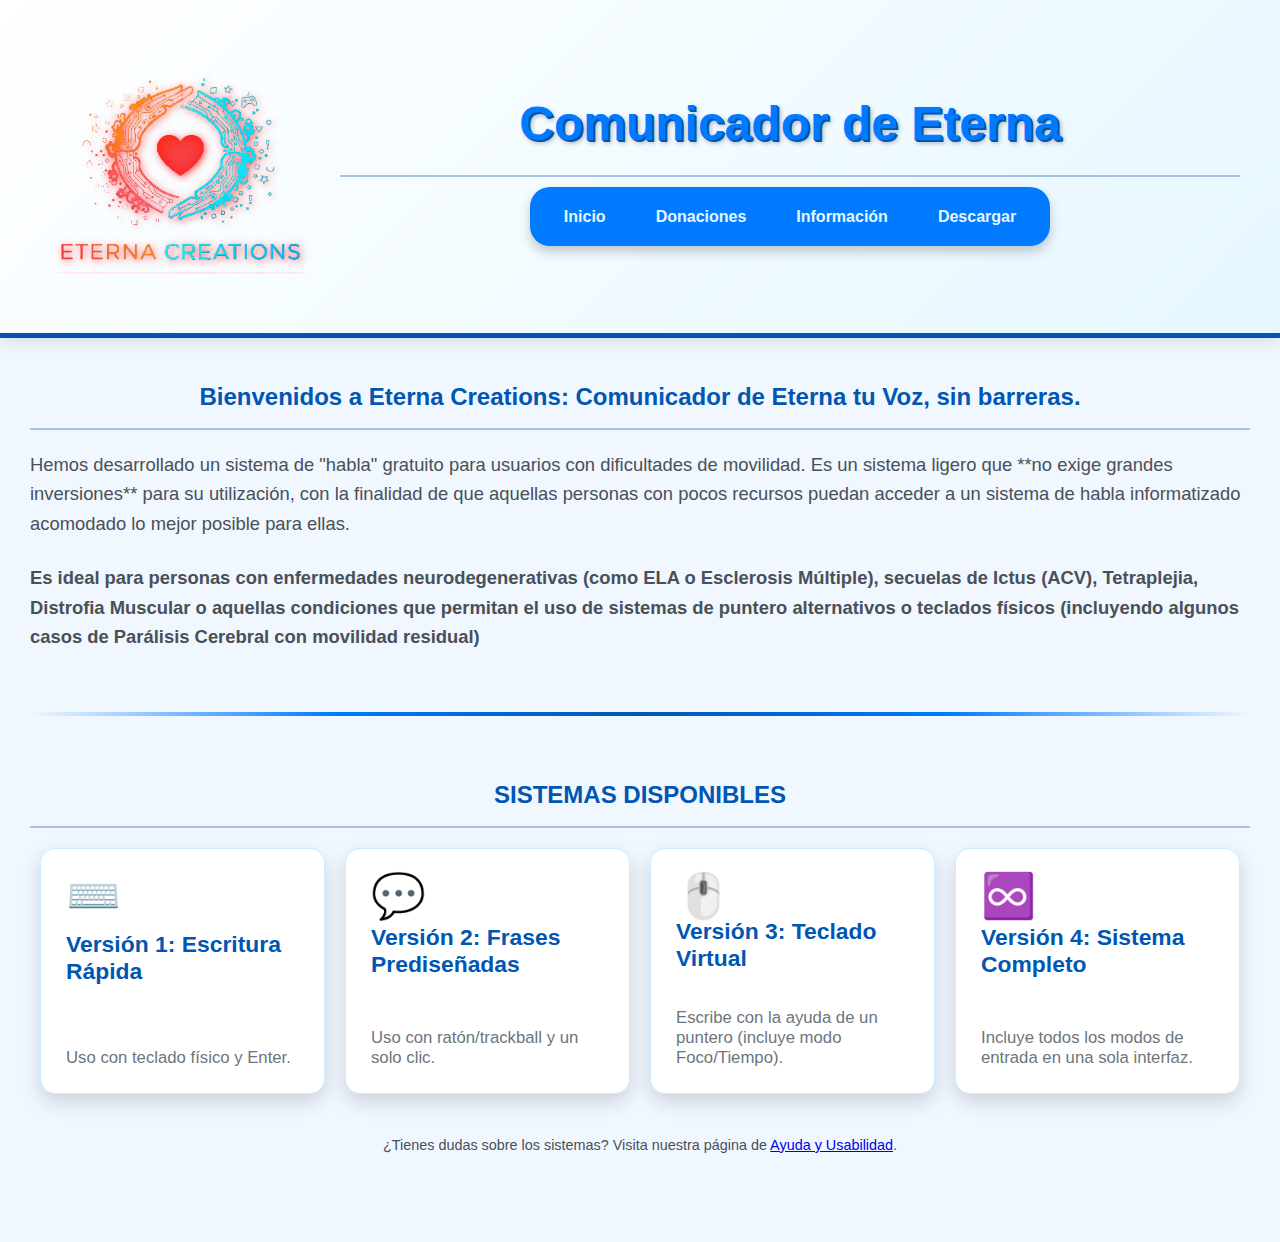
<file: index.html>
<!DOCTYPE html>
<html lang="es">
<head>
    <meta charset="UTF-8">
    <meta name="viewport" content="width=device-width, initial-scale=1.0"> <!-- Añadido para responsividad -->
    <title>Comunicador Eterna</title> <!-- Título correcto en la pestaña -->
    <!-- ¡ENLACE AL ARCHIVO CSS EXTERNO! -->
    <link rel="stylesheet" href="index_styles.css"> 
    <link rel="icon" href="data:image/svg+xml,<svg xmlns=%22http://www.w3.org/2000/svg%22 viewBox=%220 0 100 100%22><text y=%22.9em%22 font-size=%2290%22>🗣️</text></svg>">
</head>
<body>

    <header>
        <div class="header-content">
            
            <!-- 1. LOGO a la izquierda -->
            <div class="logo-area">
                <a href="index.html">
                    <!-- TAMAÑO AUMENTADO A 300PX PARA EL LOGO COMPLETO -->
                    <img src="EternaCreationsLogo.png" alt="Logo de Eterna" style="max-width: 300px;">
                </a>
            </div>

            <!-- 2. CONTENEDOR FLEX: TÍTULO Y MENÚ (Ajustado para ocupar el espacio restante) -->
            <div class="title-and-nav-area">
                <!-- TÍTULO CENTRAL -->
                <h1 class="main-title">Comunicador de Eterna</h1>
                
                <!-- NAVEGACIÓN (Menú debajo del título) -->
                <nav>
                    <a href="index.html">Inicio</a>
                    <a href="donaciones.html">Donaciones</a>
                    <a href="informacion.html">Información</a>
                    <a href="descargar.zip">Descargar</a> 
                </nav>
            </div>
            
            <!-- El H1 invisible original para SEO se mantiene fuera del flujo principal, aunque no es estrictamente necesario si usamos el título visible. Lo dejo para evitar confusiones con la estructura previa. -->
            <h1 class="visually-hidden">Comunicador Eterna</h1> 
        </div>
    </header>

    <main>
        <h2>Bienvenidos a Eterna Creations: Comunicador de Eterna tu Voz, sin barreras.</h2>
        <p>
            Hemos desarrollado un sistema de "habla" gratuito para usuarios con 
            dificultades de movilidad. Es un sistema ligero que **no exige grandes 
            inversiones** para su utilización, con la finalidad de que aquellas 
            personas con pocos recursos puedan acceder a un sistema de habla 
            informatizado acomodado lo mejor posible para ellas.
        </p>
        <p style="font-weight: bold;">
            Es ideal para personas con enfermedades neurodegenerativas (como ELA o Esclerosis Múltiple), secuelas de Ictus (ACV), Tetraplejia, Distrofia Muscular o aquellas condiciones que permitan el uso de sistemas de puntero alternativos o teclados físicos (incluyendo algunos casos de Parálisis Cerebral con movilidad residual)
        </p>

        <hr>

        <h2 style="text-align: center;">SISTEMAS DISPONIBLES</h2>

        <div id="sistemas-botones">
            
            <button onclick="window.location.href='sistema1_teclado.html'">
                <span class="button-icon">⌨️</span> <strong>Versión 1: Escritura Rápida</strong>
                <br><small>Uso con teclado físico y Enter.</small>
            </button>

            <button onclick="window.location.href='sistema2_frases.html'">
                <span class="button-icon">💬</span> <strong>Versión 2: Frases Prediseñadas</strong>
                <br><small>Uso con ratón/trackball y un solo clic.</small>
            </button>
            
            <button onclick="window.location.href='sistema3_virtual.html'">
                <span class="button-icon">🖱️</span> <strong>Versión 3: Teclado Virtual</strong>
                <br><small>Escribe con la ayuda de un puntero (incluye modo Foco/Tiempo).</small>
            </button>
            
            <button onclick="window.location.href='sistema4_completo.html'">
                <span class="button-icon">♾️</span> <strong>Versión 4: Sistema Completo</strong>
                <br><small>Incluye todos los modos de entrada en una sola interfaz.</small>
            </button>
            
        </div>
        
        <p style="text-align: center; margin-top: 40px; font-size: 0.9em;">
            ¿Tienes dudas sobre los sistemas? Visita nuestra página de <a href="ayuda.html">Ayuda y Usabilidad</a>.
        </p>

    </main>

</body>
</html>
</file>
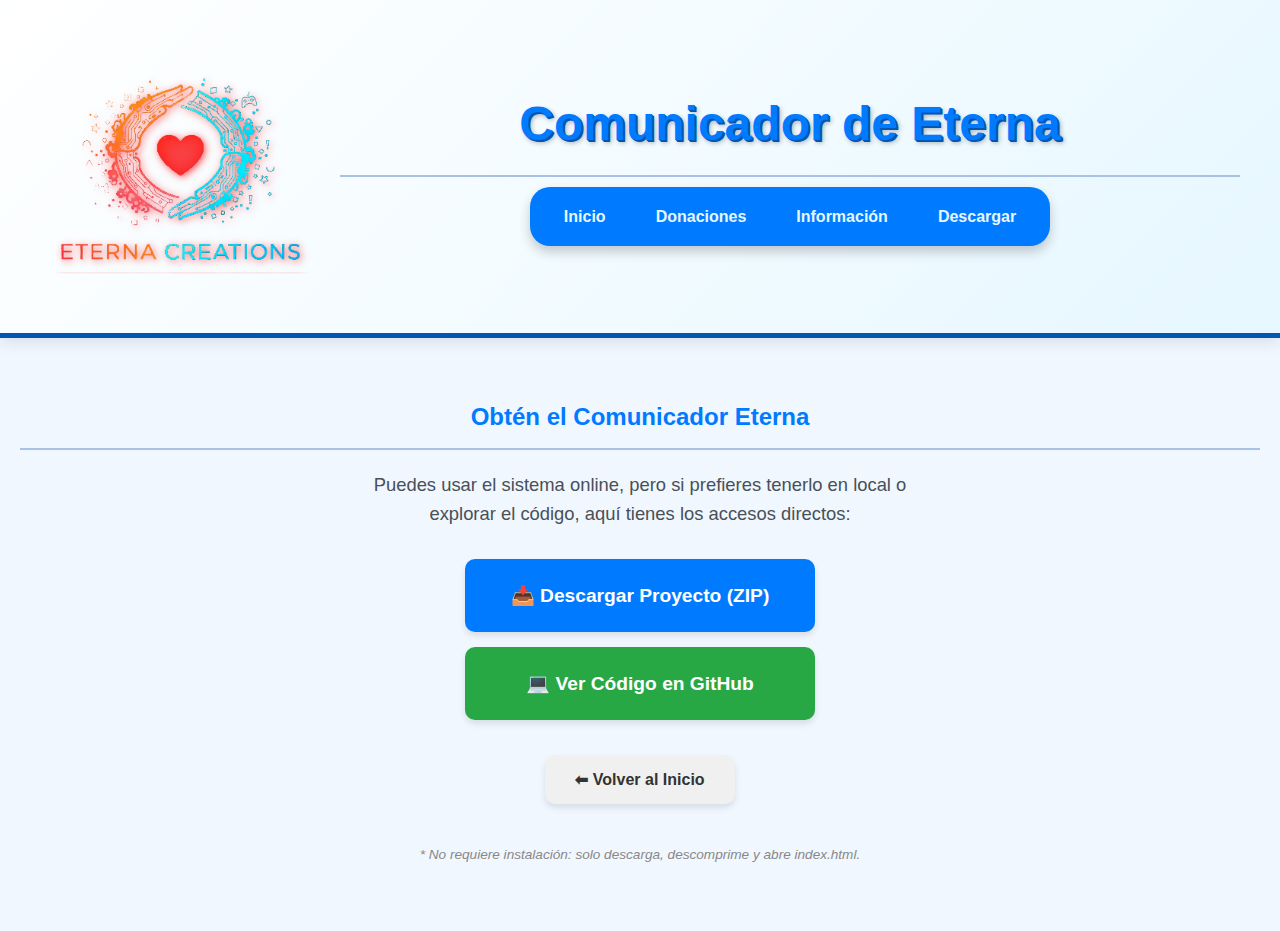
<file: descargar.html>
<!DOCTYPE html>
<html lang="es">
<head>
    <meta charset="UTF-8">
    <meta name="viewport" content="width=device-width, initial-scale=1.0"> <!-- Añadido para responsividad -->
    <title>Comunicador Eterna</title> <!-- Título correcto en la pestaña -->
    <!-- ¡ENLACE AL ARCHIVO CSS EXTERNO! -->
    <link rel="stylesheet" href="index_styles.css"> 
    <link rel="icon" href="data:image/svg+xml,<svg xmlns=%22http://www.w3.org/2000/svg%22 viewBox=%220 0 100 100%22><text y=%22.9em%22 font-size=%2290%22>🗣️</text></svg>">
</head>
<body>

    <header>
        <div class="header-content">
            
            <!-- 1. LOGO a la izquierda -->
            <div class="logo-area">
                <a href="index.html">
                    <!-- TAMAÑO AUMENTADO A 300PX PARA EL LOGO COMPLETO -->
                    <img src="EternaCreationsLogo.png" alt="Logo de Eterna" style="max-width: 300px;">
                </a>
            </div>

            <!-- 2. CONTENEDOR FLEX: TÍTULO Y MENÚ (Ajustado para ocupar el espacio restante) -->
            <div class="title-and-nav-area">
                <!-- TÍTULO CENTRAL -->
                <h1 class="main-title">Comunicador de Eterna</h1>
                
                <!-- NAVEGACIÓN (Menú debajo del título) -->
                <nav>
                    <a href="index.html">Inicio</a>
                    <a href="donaciones.html">Donaciones</a>
                    <a href="informacion.html">Información</a>
                    <a href="descargar.html">Descargar</a> 
                </nav>
            </div>
            
            <!-- El H1 invisible original para SEO se mantiene fuera del flujo principal, aunque no es estrictamente necesario si usamos el título visible. Lo dejo para evitar confusiones con la estructura previa. -->
            <h1 class="visually-hidden">Comunicador Eterna</h1> 
        </div>
    </header>

    <section id="descargas-seccion" style="text-align: center; padding: 40px 20px;">
    <h2 style="color: #007bff; margin-bottom: 20px;">Obtén el Comunicador Eterna</h2>
    <p style="max-width: 600px; margin: 0 auto 30px auto; color: #495057;">
        Puedes usar el sistema online, pero si prefieres tenerlo en local o explorar el código, aquí tienes los accesos directos:
    </p>

    <div style="display: flex; flex-direction: column; align-items: center; gap: 15px;">
        
        <a href="https://github.com/AlviraDeveloper/ComunicadorEterna/archive/refs/heads/main.zip" style="text-decoration: none; width: 100%; max-width: 350px;">
            <button class="sub-boton" style="background-color: #007bff; color: white; width: 100%; padding: 25px 15px; font-size: 1.2em;">
                📥 Descargar Proyecto (ZIP)
            </button>
        </a>

        <a href="https://github.com/AlviraDeveloper/ComunicadorEterna" target="_blank" style="text-decoration: none; width: 100%; max-width: 350px;">
            <button class="sub-boton" style="background-color: #28a745; color: white; width: 100%; padding: 25px 15px; font-size: 1.2em;">
                💻 Ver Código en GitHub
            </button>
        </a>

        <a href="index.html" style="text-decoration: none; margin-top: 20px;">
            <button class="sub-boton" style="padding: 15px 30px; font-size: 1em; background-color: #f0f0f0; color: #333;">
                ⬅ Volver al Inicio
            </button>
        </a>
    </div>

    <p style="margin-top: 40px; font-size: 0.85em; color: #888; font-style: italic;">
        * No requiere instalación: solo descarga, descomprime y abre index.html.
    </p>
</section>
</body>
</html>
</file>
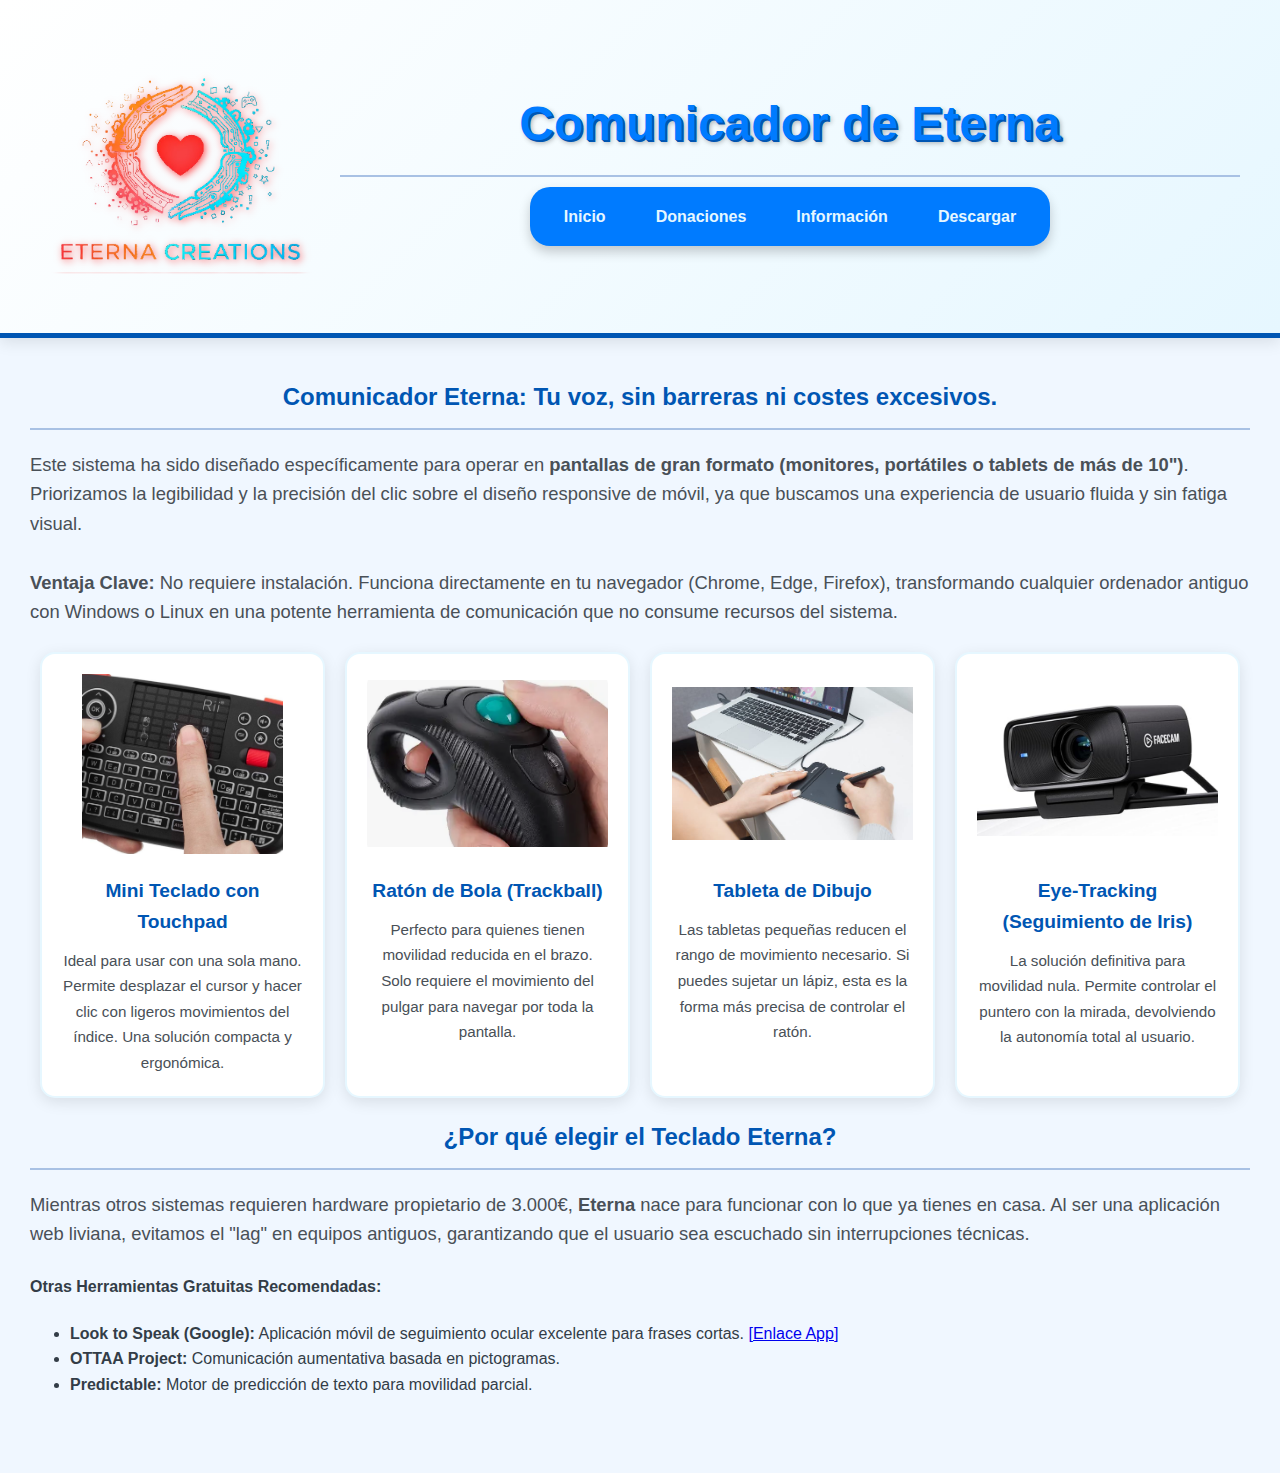
<file: informacion.html>
<!DOCTYPE html>
<html lang="es">
<head>
    <meta charset="UTF-8">
    <meta name="viewport" content="width=device-width, initial-scale=1.0"> <!-- Añadido para responsividad -->
    <title>Comunicador Eterna</title> <!-- Título correcto en la pestaña -->
    <!-- ¡ENLACE AL ARCHIVO CSS EXTERNO! -->
    <link rel="stylesheet" href="index_styles.css"> 
    <link rel="icon" href="data:image/svg+xml,<svg xmlns=%22http://www.w3.org/2000/svg%22 viewBox=%220 0 100 100%22><text y=%22.9em%22 font-size=%2290%22>🗣️</text></svg>">
</head>
<body>

    <header>
        <div class="header-content">
            
            <!-- 1. LOGO a la izquierda -->
            <div class="logo-area">
                <a href="index.html">
                    <!-- TAMAÑO AUMENTADO A 300PX PARA EL LOGO COMPLETO -->
                    <img src="EternaCreationsLogo.png" alt="Logo de Eterna" style="max-width: 300px;">
                </a>
            </div>

            <!-- 2. CONTENEDOR FLEX: TÍTULO Y MENÚ (Ajustado para ocupar el espacio restante) -->
            <div class="title-and-nav-area">
                <!-- TÍTULO CENTRAL -->
                <h1 class="main-title">Comunicador de Eterna</h1>
                
                <!-- NAVEGACIÓN (Menú debajo del título) -->
                <nav>
                    <a href="index.html">Inicio</a>
                    <a href="donaciones.html">Donaciones</a>
                    <a href="informacion.html">Información</a>
                    <a href="descargar.zip">Descargar</a> 
                </nav>
            </div>
            
            <!-- El H1 invisible original para SEO se mantiene fuera del flujo principal, aunque no es estrictamente necesario si usamos el título visible. Lo dejo para evitar confusiones con la estructura previa. -->
            <h1 class="visually-hidden">Comunicador Eterna</h1> 
        </div>
    </header>
<main>
    <section class="instrucciones-header">
        <h2>Comunicador Eterna: Tu voz, sin barreras ni costes excesivos.</h2>
        <p>
            Este sistema ha sido diseñado específicamente para operar en <strong>pantallas de gran formato (monitores, portátiles o tablets de más de 10")</strong>. 
            Priorizamos la legibilidad y la precisión del clic sobre el diseño responsive de móvil, ya que buscamos una experiencia de usuario fluida y sin fatiga visual.
            <br><br>
            <strong>Ventaja Clave:</strong> No requiere instalación. Funciona directamente en tu navegador (Chrome, Edge, Firefox), transformando cualquier ordenador antiguo con Windows o Linux en una potente herramienta de comunicación que no consume recursos del sistema.
        </p>
    </section>

    <div id="sistemas-botones" class="instrucciones-grid">
        <div class="card-instruccion">
            <img src="teclado.png" alt="Mini Teclado Touchpad">
            <strong>Mini Teclado con Touchpad</strong>
            <small>Ideal para usar con una sola mano. Permite desplazar el cursor y hacer clic con ligeros movimientos del índice. Una solución compacta y ergonómica.</small>
        </div>

        <div class="card-instruccion">
            <img src="raton.png" alt="Ratón de Bola">
            <strong>Ratón de Bola (Trackball)</strong>
            <small>Perfecto para quienes tienen movilidad reducida en el brazo. Solo requiere el movimiento del pulgar para navegar por toda la pantalla.</small>
        </div>

        <div class="card-instruccion">
            <img src="tabletaDibujo.png" alt="Tableta Digitalizadora">
            <strong>Tableta de Dibujo</strong>
            <small>Las tabletas pequeñas reducen el rango de movimiento necesario. Si puedes sujetar un lápiz, esta es la forma más precisa de controlar el ratón.</small>
        </div>

        <div class="card-instruccion">
            <img src="eyetrack.png" alt="Eye-Tracking">
            <strong>Eye-Tracking (Seguimiento de Iris)</strong>
            <small>La solución definitiva para movilidad nula. Permite controlar el puntero con la mirada, devolviendo la autonomía total al usuario.</small>
        </div>
    </div>

    <section class="filosofia-eterna">
        <h2>¿Por qué elegir el Teclado Eterna?</h2>
        <p>
            Mientras otros sistemas requieren hardware propietario de 3.000€, <strong>Eterna</strong> nace para funcionar con lo que ya tienes en casa. 
            Al ser una aplicación web liviana, evitamos el "lag" en equipos antiguos, garantizando que el usuario sea escuchado sin interrupciones técnicas.
        </p>
        <div class="links-ayuda">
            <h4>Otras Herramientas Gratuitas Recomendadas:</h4>
            <ul>
                <li><strong>Look to Speak (Google):</strong> Aplicación móvil de seguimiento ocular excelente para frases cortas. <a href="https://play.google.com/store/apps/details?id=com.google.android.apps.accessibility.reveal" target="_blank">[Enlace App]</a></li>
                <li><strong>OTTAA Project:</strong> Comunicación aumentativa basada en pictogramas.</li>
                <li><strong>Predictable:</strong> Motor de predicción de texto para movilidad parcial.</li>
            </ul>
        </div>
    </section>
</main>
</body>
</html>
</file>
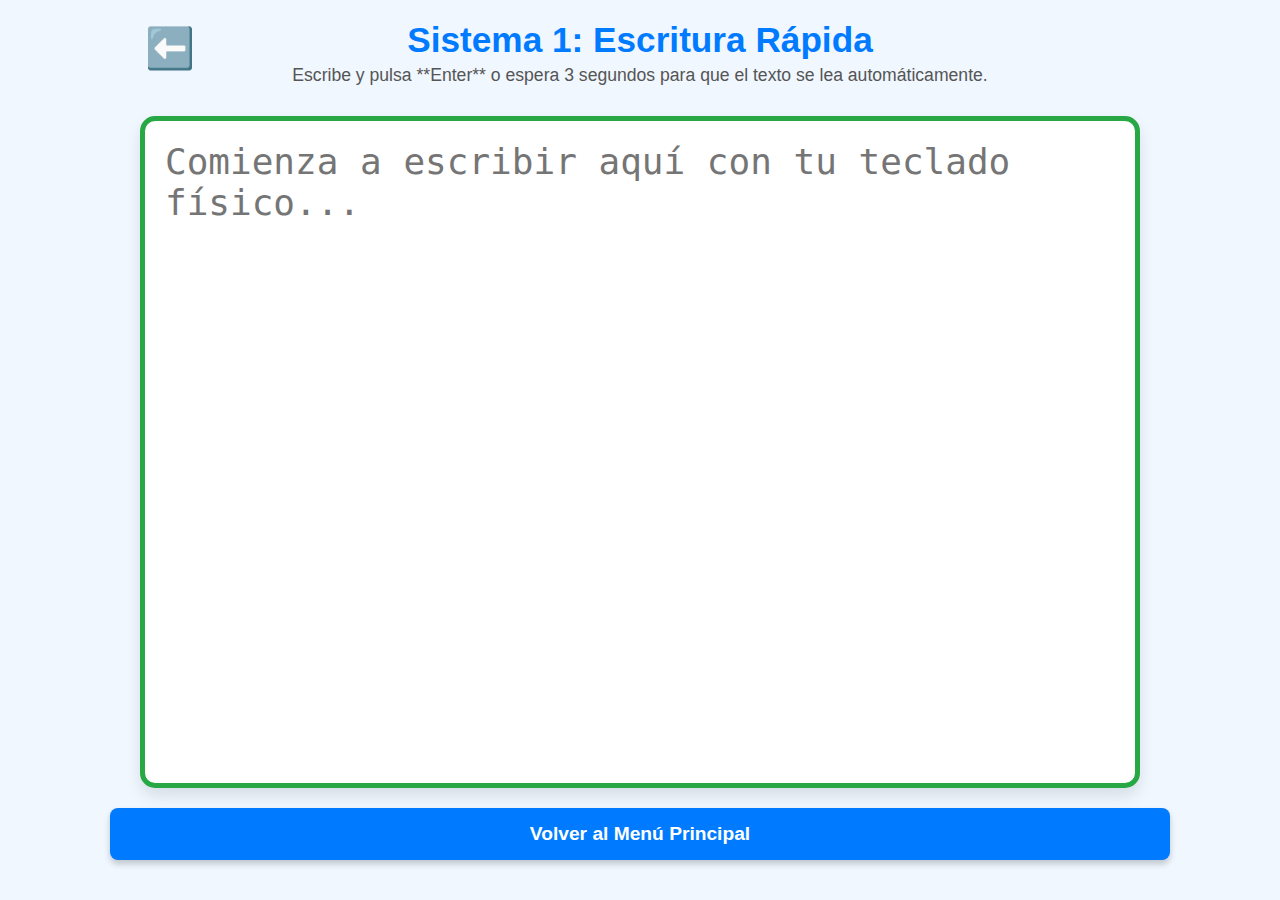
<file: sistema1_teclado.html>
<!DOCTYPE html>
<html lang="es">
<head>
    <meta charset="UTF-8">
    <meta name="viewport" content="width=device-width, initial-scale=1.0"> 
    <title>Eterna - Sistema de Habla por Teclado</title>
    <link rel="icon" href="data:image/svg+xml,<svg xmlns=%22http://www.w3.org/2000/svg%22 viewBox=%220 0 100 100%22><text y=%22.9em%22 font-size=%2290%22>⌨️</text></svg>">

    <!-- 💖 ESTILOS INTEGRADOS AUTOCONTENIDOS 💖 -->
    <style>
        /* Base y Estructura */
        body {
            font-family: 'Inter', 'Segoe UI', Tahoma, Geneva, Verdana, sans-serif;
            background-color: #f0f7ff; /* Azul pastel muy claro */
            color: #333d47;
            padding: 0;
            margin: 0;
            display: flex;
            flex-direction: column;
            align-items: center;
            height: 100vh; /* Ocupa toda la altura de la ventana */
            box-sizing: border-box; 
            padding: 20px; /* Padding general */
        }

        /* Cabecera */
        header {
            width: 100%;
            max-width: 1000px;
            text-align: center;
            padding: 0 0 10px 0;
            position: relative; 
        }

        header h1 {
            font-size: 2.2em;
            color: #007bff;
            margin: 0;
        }

        header p {
            color: #555;
            font-size: 1.1em;
            margin-top: 5px;
            margin-bottom: 20px;
        }
        
        /* Botón de Regreso (Esquina Superior Izquierda) */
        .btn-atras {
            position: absolute;
            top: 0;
            left: 0;
            text-decoration: none;
            font-size: 2.5em; 
            padding: 5px;
        }

        /* Área de Texto Principal (CRÍTICO: Ocupa el máximo espacio vertical) */
        #campoDeTexto {
            width: 100%; 
            max-width: 1000px; 
            flex-grow: 1; /* Esto hace que ocupe todo el espacio vertical disponible */
            min-height: 200px; 
            
            font-size: 4vh; 
            padding: 20px;
            
            border: 5px solid #007bff; 
            border-radius: 15px;
            box-shadow: 0 8px 15px rgba(0, 0, 0, 0.1);
            resize: none; 
            margin-bottom: 20px; 
            transition: border-color 0.3s;
            box-sizing: border-box;
        }
        
        /* ESTILO DEL INPUT ENFOCADO */
        #campoDeTexto:focus {
            border-color: #28a745; /* Verde claro al enfocar */
            outline: none;
        }

        /* Botón de Volver al Menú Principal (AZUL SÓLIDO) */
        .btn-volver {
            display: block; 
            width: 100%;
            max-width: 1000px;
            text-align: center;
            text-decoration: none;
            color: white;
            background-color: #007bff; /* AZUL DE MARCA */
            padding: 15px 30px;
            border-radius: 8px;
            font-weight: bold;
            font-size: 1.2em;
            box-shadow: 0 4px 6px rgba(0, 0, 0, 0.2);
            transition: background-color 0.2s, transform 0.2s;
            margin-bottom: 20px; 
        }
        .btn-volver:hover {
            background-color: #0056b3; /* Azul oscuro al pasar el ratón */
            transform: translateY(-2px);
        }

        /* Responsive para asegurar que se vea bien en móviles */
        @media (max-width: 768px) {
            header h1 {
                font-size: 1.6em;
            }
            #campoDeTexto {
                font-size: 3.5vh;
            }
            .btn-atras {
                font-size: 2em;
            }
        }
    </style>
</head>
<body>

    <header>
        <!-- BOTÓN DE REGRESO EN LA ESQUINA SUPERIOR -->
        <a href="index.html" class="btn-atras" aria-label="Volver al menú principal">⬅️</a>
        <h1>Sistema 1: Escritura Rápida</h1>
        <p>Escribe y pulsa **Enter** o espera 3 segundos para que el texto se lea automáticamente.</p>
    </header>

    <!-- ÁREA DE TEXTO QUE CRECE PARA OCUPAR ESPACIO -->
    <textarea id="campoDeTexto" placeholder="Comienza a escribir aquí con tu teclado físico..." autofocus></textarea>

    <!-- BOTÓN DE VOLVER AL MENÚ PRINCIPAL (Debajo del texto) -->
    <a href="index.html" class="btn-volver">Volver al Menú Principal</a>

    <script>
        const input = document.getElementById('campoDeTexto');
        let timerId;

        /**
         * Cancela la voz actual y habla el texto proporcionado.
         * Se asegura de que la voz sea en español.
         * @param {string} texto - La frase a reproducir.
         */
        function hablarTexto(texto) {
            window.speechSynthesis.cancel(); 
            if (texto.trim() !== "") {
                const utterance = new SpeechSynthesisUtterance(texto);
                utterance.lang = 'es-ES';
                window.speechSynthesis.speak(utterance);
            }
        }

        /**
         * Lógica principal al pulsar una tecla.
         * Maneja el ENTER y reinicia el temporizador de 3 segundos.
         */
        input.addEventListener('keyup', function(event) {
            clearTimeout(timerId);

            // --- 1. Manejo de la tecla ENTER (Prioridad Alta) ---
            if (event.key === 'Enter') {
                const texto = input.value.trim();
                
                // Si hay texto, lo habla y lo limpia
                if (texto) {
                    // Limpiamos después de capturar el texto
                    input.value = ''; 
                    hablarTexto(texto);
                } else {
                    // Si solo pulsó Enter sin texto, solo quitamos el salto de línea residual
                    input.value = '';
                }
                return; 
            }
            
            // --- 2. Temporizador de 3 segundos para hablar automáticamente ---
            // Solo si hay texto escrito
            if (input.value.trim().length > 0) {
                timerId = setTimeout(() => {
                    const texto = input.value.trim();
                    input.value = ''; // Limpiar después de la lectura
                    hablarTexto(texto);
                }, 3000); // 3000 milisegundos = 3 segundos
            }
        });
        
        // CRÍTICO: Listener para el cambio de foco (BLUR).
        // Si el usuario quita el foco (clica fuera o cambia de app) se lee automáticamente.
        input.addEventListener('blur', function() {
            clearTimeout(timerId); // Cancelamos el temporizador
            const texto = input.value.trim();
            if (texto.length > 0) {
                input.value = ''; // Limpiar después de la lectura
                hablarTexto(texto);
            }
        });

        // Enfocamos automáticamente el campo al cargar la página.
        input.focus();

    </script>

</body>
</html>
</file>
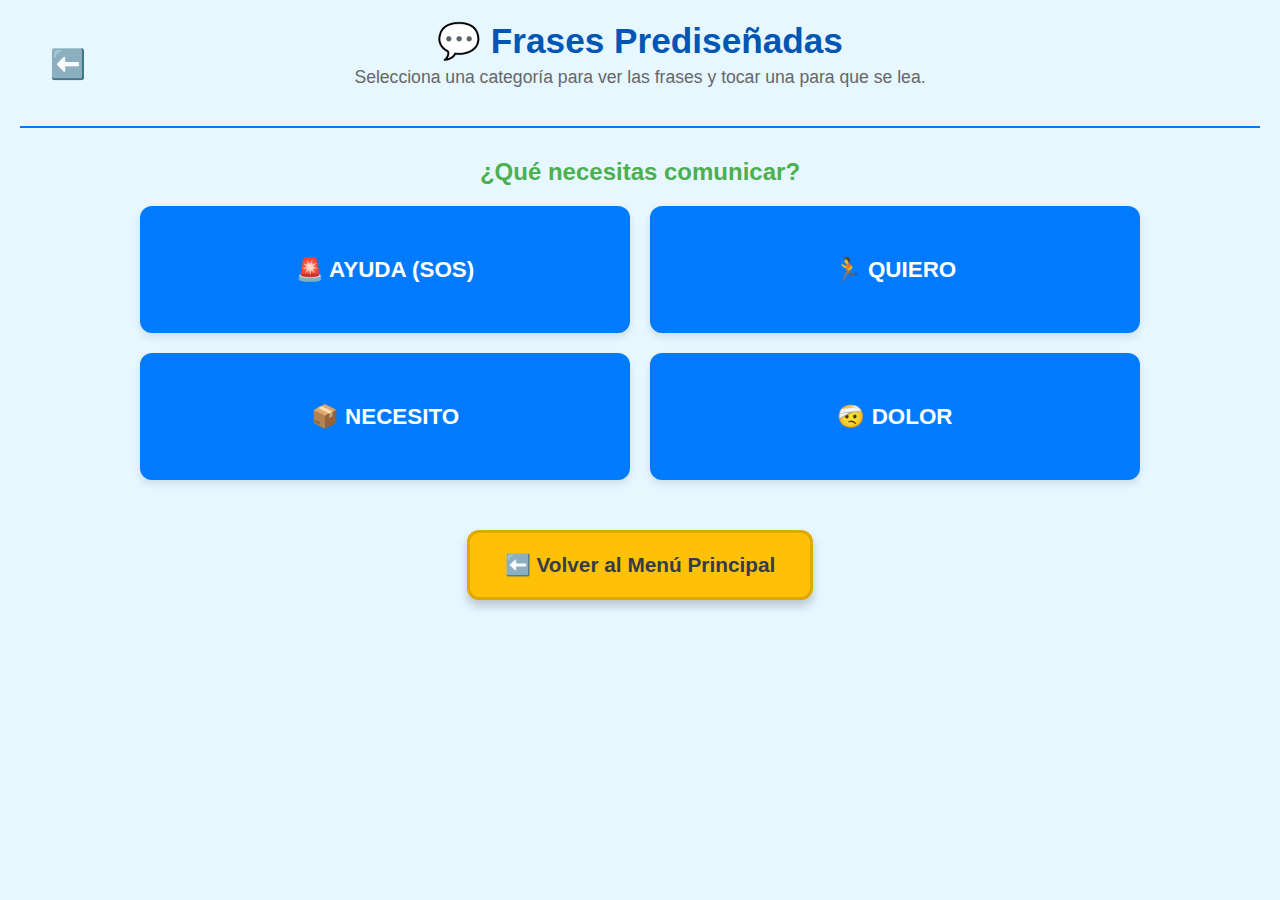
<file: sistema2_frases.html>
<!DOCTYPE html>
<html lang="es">
<head>
    <meta charset="UTF-8">
    <meta name="viewport" content="width=device-width, initial-scale=1.0">
    <title>Eterna - Frases Prediseñadas</title>
    <link rel="icon" href="data:image/svg+xml,<svg xmlns=%22http://www.w3.org/2000/svg%22 viewBox=%220 0 100 100%22><text y=%22.9em%22 font-size=%2290%22>💬</text></svg>">
    <style>
        /* ------------------------------------- */
        /* --- ESTILOS BASE Y GENERALES --- */
        /* ------------------------------------- */
        body { 
            font-family: 'Inter', 'Segoe UI', Tahoma, Geneva, Verdana, sans-serif; 
            background-color: #e6f7ff; /* Azul pastel muy claro */
            color: #333d47; /* Texto azul oscuro */
            padding: 20px; 
            text-align: center; 
            margin: 0;
        }

        /* ------------------------------------- */
        /* --- CABECERA Y NAVEGACIÓN --- */
        /* ------------------------------------- */
        header {
            position: relative; /* Para posicionar la flecha de atrás */
            padding-bottom: 20px;
            margin-bottom: 30px;
            border-bottom: 2px solid #007bff;
        }

        header h1 {
            font-size: 2.2em;
            color: #0056b3; /* Azul fuerte */
            margin: 0;
            padding: 0 60px; /* Espacio para el botón de atrás */
        }
        
        header p {
            font-size: 1.1em;
            color: #666;
            margin-top: 5px;
        }

        /* Botón de flecha en el header */
        .btn-atras {
            position: absolute;
            top: 20px;
            left: 20px;
            font-size: 1.8em;
            text-decoration: none;
            color: #333d47;
            padding: 10px;
            border-radius: 8px;
            transition: background-color 0.2s;
            line-height: 1;
        }
        .btn-atras:hover {
            background-color: #d1d9e0;
        }

        /* ------------------------------------- */
        /* --- CONTENEDOR DE VISTAS --- */
        /* ------------------------------------- */
        .vista-titulo { 
            margin: 30px 0 30px; 
            font-size: 1.8em;
            font-weight: 700;
        }

        .menu-cuadricula {
            display: grid;
            grid-template-columns: repeat(3, 1fr); /* 3 columnas para submenús */
            gap: 20px;
            max-width: 1000px;
            margin: 0 auto;
        }

        .vista.oculto { 
            display: none; 
        }

        /* ------------------------------------- */
        /* --- ESTILOS DE BOTONES (GENERAL) --- */
        /* ------------------------------------- */
        .sub-boton { 
            /* Estilo para todos los botones de frase/submenú */
            padding: 30px 15px;
            font-size: 1.1em;
            font-weight: bold;
            border: none;
            border-radius: 12px;
            background-color: #f0f8ff; /* Blanco-azul muy claro */
            color: #333d47;
            cursor: pointer;
            box-shadow: 0 4px 8px rgba(0, 0, 0, 0.1);
            transition: transform 0.1s, background-color 0.2s, box-shadow 0.2s;
        }
        
        .sub-boton:hover {
            background-color: #dceefc;
            transform: translateY(-2px);
            box-shadow: 0 6px 12px rgba(0, 0, 0, 0.15);
        }

        /* ------------------------------------- */
        /* --- ESTILOS ESPECÍFICOS DEL MENÚ PRINCIPAL --- */
        /* ------------------------------------- */
        #menu-inicial .menu-cuadricula { 
            grid-template-columns: repeat(2, 1fr); /* 2 columnas para el menú principal */
        }
        #menu-inicial .sub-boton { 
            background-color: #007bff; /* Azul primario */
            color: white; 
            padding: 50px 15px; /* Más altos y visibles */
            font-size: 1.4em; 
        }
        #menu-inicial .sub-boton:hover {
            background-color: #0056b3;
            box-shadow: 0 6px 12px rgba(0, 0, 0, 0.2);
        }
        /* Colores temáticos para títulos de submenús */
        .vista-sos .vista-titulo, .vista-dolor .vista-titulo { color: #dc3545; } /* Rojo de alarma */
        .vista-quiero .vista-titulo { color: #007bff; } /* Azul de acción */
        .vista-necesito .vista-titulo { color: #28a745; } /* Verde de necesidad */

        /* ------------------------------------- */
        /* --- ESTILO DEL BOTÓN DE VOLVER (CRÍTICO) --- */
        /* ------------------------------------- */
        .btn-volver {
            display: inline-block;
            margin: 50px auto 20px auto; /* Centrado y con margen superior */
            width: 300px;
            max-width: 90%;
            padding: 20px;
            font-size: 1.3em;
            font-weight: bold;
            color: #333d47;
            background-color: #ffc107; /* Amarillo para llamar la atención del regreso */
            border: 3px solid #e0a800;
            border-radius: 12px;
            box-shadow: 0 6px 10px rgba(0, 0, 0, 0.2);
            text-decoration: none;
            transition: background-color 0.2s, transform 0.1s;
            cursor: pointer;
        }
        .btn-volver:hover {
            background-color: #e0a800;
            transform: translateY(-2px);
            box-shadow: 0 8px 15px rgba(0, 0, 0, 0.3);
        }


        /* ------------------------------------- */
        /* --- AJUSTES MÓVILES --- */
        /* ------------------------------------- */
        @media (max-width: 768px) {
            body { padding: 10px; }
            header h1 { font-size: 1.8em; }
            .vista-titulo { font-size: 1.5em; }
            /* En móvil, solo 2 columnas en todos los menús para botones más grandes */
            .menu-cuadricula {
                grid-template-columns: repeat(2, 1fr) !important; 
                gap: 15px;
            }
            .sub-boton {
                padding: 25px 10px;
                font-size: 1em;
            }
            .btn-volver {
                width: 95%;
                font-size: 1.2em;
                padding: 15px;
            }
        }

    </style>
</head>
<body>

    <header>
        <a href="index.html" class="btn-atras" aria-label="Volver al menú principal">⬅️</a>
        <h1>💬 Frases Prediseñadas</h1>
        <p>Selecciona una categoría para ver las frases y tocar una para que se lea.</p>
    </header>

    <main>
        
        <!-- VISTA: Menú Principal de Categorías -->
        <div id="menu-inicial" class="vista">
            <h2 style="color: #4CAF50;">¿Qué necesitas comunicar?</h2>
            
            <div class="menu-cuadricula">
                <button class="sub-boton" onclick="mostrarVista('vista-sos')">🚨 AYUDA (SOS)</button>
                <button class="sub-boton" onclick="mostrarVista('vista-quiero')">🏃 QUIERO</button>
                <button class="sub-boton" onclick="mostrarVista('vista-necesito')">📦 NECESITO</button>
                <button class="sub-boton" onclick="mostrarVista('vista-dolor')">🤕 DOLOR</button>
            </div>
            
            <a href="index.html" class="btn-volver">⬅️ Volver al Menú Principal</a>
        </div>

        
        <!-- VISTA: SOS / AYUDA -->
        <div id="vista-sos" class="vista oculto">
            <h1 class="vista-titulo">🚨 ¡AYUDA, ME SIENTO MAL!</h1>
            <div class="menu-cuadricula">
                <button class="sub-boton" data-frase="Ayuda, el cojín o la almohada están mal.">Cojín/Posición</button>
                <button class="sub-boton" data-frase="Ayuda, necesito que me cambies de posición.">Necesito Moverme</button>
                <button class="sub-boton" data-frase="Ayuda, tengo mucho frío.">Tengo Frío</button>
                <button class="sub-boton" data-frase="Ayuda, tengo mucho calor.">Tengo Calor</button>
                <button class="sub-boton" data-frase="Ayuda, necesito el extractor de saliva.">Saliva (Extractor)</button>
                <button class="sub-boton" data-frase="Ayuda, necesito el extractor por tos o mocos.">Tos/Mocos</button>
                <button class="sub-boton" data-frase="Estoy muy incómoda, revísame ahora.">Estoy Incómodo</button>
                <button class="sub-boton" data-frase="Tengo náuseas.">Náuseas</button>
                <button class="sub-boton" data-frase="Demasiada luz o ruido, me molesta.">Luz/Ruido</button>
                <!-- Se podría añadir uno más para un grid de 3x3 -->
                <button class="sub-boton" data-frase="Ayuda, el botón de llamada no funciona.">Botón de llamada</button> 
            </div>
            <a href="javascript:mostrarVista('menu-inicial')" class="btn-volver">⬅️ Volver a Categorías</a>
        </div>
        
        <!-- VISTA: QUIERO -->
        <div id="vista-quiero" class="vista oculto">
            <h1 class="vista-titulo">🏃 ¡QUIERO HACER ESTO!</h1>
            <div class="menu-cuadricula">
                <button class="sub-boton" data-frase="Quiero du-char-me o que me ayuden con el aseo.">Ducha/Aseo</button>
                <button class="sub-boton" data-frase="Quiero ir al sofá ahora.">Sofá</button>
                <button class="sub-boton" data-frase="Quiero ir al balcón o al exterior un rato.">Balcón/Exterior</button>
                <button class="sub-boton" data-frase="Quiero ver la televisión ahora.">TV</button>
                <button class="sub-boton" data-frase="Quiero escuchar música.">Música</button>
                <button class="sub-boton" data-frase="Quiero que me leas algo o leer un libro.">Leer</button>
                <button class="sub-boton" data-frase="Quiero pañuelos por favor.">Pañuelos</button>
                <button class="sub-boton" data-frase="Quiero que me ayudes a escribir algo.">Escribir</button>
                <button class="sub-boton" data-frase="Quiero recibir una visita o hacer una llamada.">Visita/Llamada</button>
                <button class="sub-boton" data-frase="Quiero que me pongas las gafas o me las quites.">Gafas</button>
            </div>
            <a href="javascript:mostrarVista('menu-inicial')" class="btn-volver">⬅️ Volver a Categorías</a>
        </div>

        <!-- VISTA: NECESITO -->
        <div id="vista-necesito" class="vista oculto">
            <h1 class="vista-titulo">📦 ¡NECESITO ALGO!</h1>
            <div class="menu-cuadricula">
                <button class="sub-boton" data-frase="Necesito beber algo, por favor.">Bebida</button>
                <button class="sub-boton" data-frase="Necesito comer algo ahora.">Comer</button>
                <button class="sub-boton" data-frase="Necesito un cambio de pañal.">Pañal</button>
                <button class="sub-boton" data-frase="Necesito mis medicinas o pastillas.">Medicinas</button>
                <button class="sub-boton" data-frase="Necesito cambiar mi ropa o sábanas, están sucias">Limpieza (Ropa)</button>
                <button class="sub-boton" data-frase="Necesito abrir o cerrar la ventana.">Ventana/Aire</button>
                <button class="sub-boton" data-frase="Se me ha caído algo al suelo.">Se ha caído</button>
                <button class="sub-boton" data-frase="Necesito mi teléfono.">Teléfono</button>
                <button class="sub-boton" data-frase="Necesito que me des un masaje.">Masaje</button>
                <button class="sub-boton" data-frase="Necesito que me ayudes a cargar la tablet o el móvil.">Cargar Dispositivo</button>
            </div>
            <a href="javascript:mostrarVista('menu-inicial')" class="btn-volver">⬅️ Volver a Categorías</a>
        </div>

        <!-- VISTA: DOLOR -->
        <div id="vista-dolor" class="vista oculto">
            <h1 class="vista-titulo">🤕 ¡ME DUELE AQUÍ!</h1>
            <div class="menu-cuadricula">
                <button class="sub-boton" data-frase="Me duele mucho la cabeza.">Cabeza</button>
                <button class="sub-boton" data-frase="Me duele mucho el cuello.">Cuello</button>
                <button class="sub-boton" data-frase="Me duele mucho la espalda.">Espalda</button>
                <button class="sub-boton" data-frase="Me duele el culo o la zona del pañal.">Culo</button>
                <button class="sub-boton" data-frase="Me duele la pierna derecha.">Pierna Derecha</button>
                <button class="sub-boton" data-frase="Me duele la pierna izquierda.">Pierna Izquierda</button>
                <button class="sub-boton" data-frase="Me duele el brazo derecho.">Brazo Derecho</button>
                <button class="sub-boton" data-frase="Me duele el brazo izquierdo.">Brazo Izquierdo</button>
                <button class="sub-boton" data-frase="Me duele mucho la barriga o el estómago.">Barriga</button>
                <button class="sub-boton" data-frase="Me duele en general, no sé dónde.">Dolor General</button>
            </div>
            <a href="javascript:mostrarVista('menu-inicial')" class="btn-volver">⬅️ Volver a Categorías</a>
        </div>

    </main>

    <script>
        // 1. Función para la voz (TTS) - Solución para evitar cortes como el "nal"
        function hablarFrase(frase) {
            window.speechSynthesis.cancel(); // 📢 Cancelamos cualquier voz anterior

            if (frase && frase.trim() !== "") { 
                const utterance = new SpeechSynthesisUtterance(frase);
                utterance.lang = 'es-ES'; 
                // Opcional: Ajustar la velocidad si es necesario, pero lo dejamos por defecto para claridad.
                window.speechSynthesis.speak(utterance);
            }
        }

        // 2. Evento para cada sub-botón de frase
        document.querySelectorAll('.sub-boton').forEach(button => {
            button.addEventListener('click', function() {
                const frase = this.getAttribute('data-frase');
                if (frase) { // Solo si tiene atributo 'data-frase'
                    hablarFrase(frase);
                }
            });
        });

        // 3. Función para mostrar/ocultar las vistas
        function mostrarVista(vistaId) {
            // Ocultar todas las vistas
            document.querySelectorAll('.vista').forEach(vista => {
                vista.classList.add('oculto');
            });
            // Mostrar la vista solicitada
            const vistaAMostrar = document.getElementById(vistaId);
            if (vistaAMostrar) {
                 vistaAMostrar.classList.remove('oculto');
            }
           
        }

        // Al cargar la página: Mostramos SOLO el menú inicial
        window.onload = function() {
            mostrarVista('menu-inicial'); 
        };
    </script>
</body>
</html>
</file>
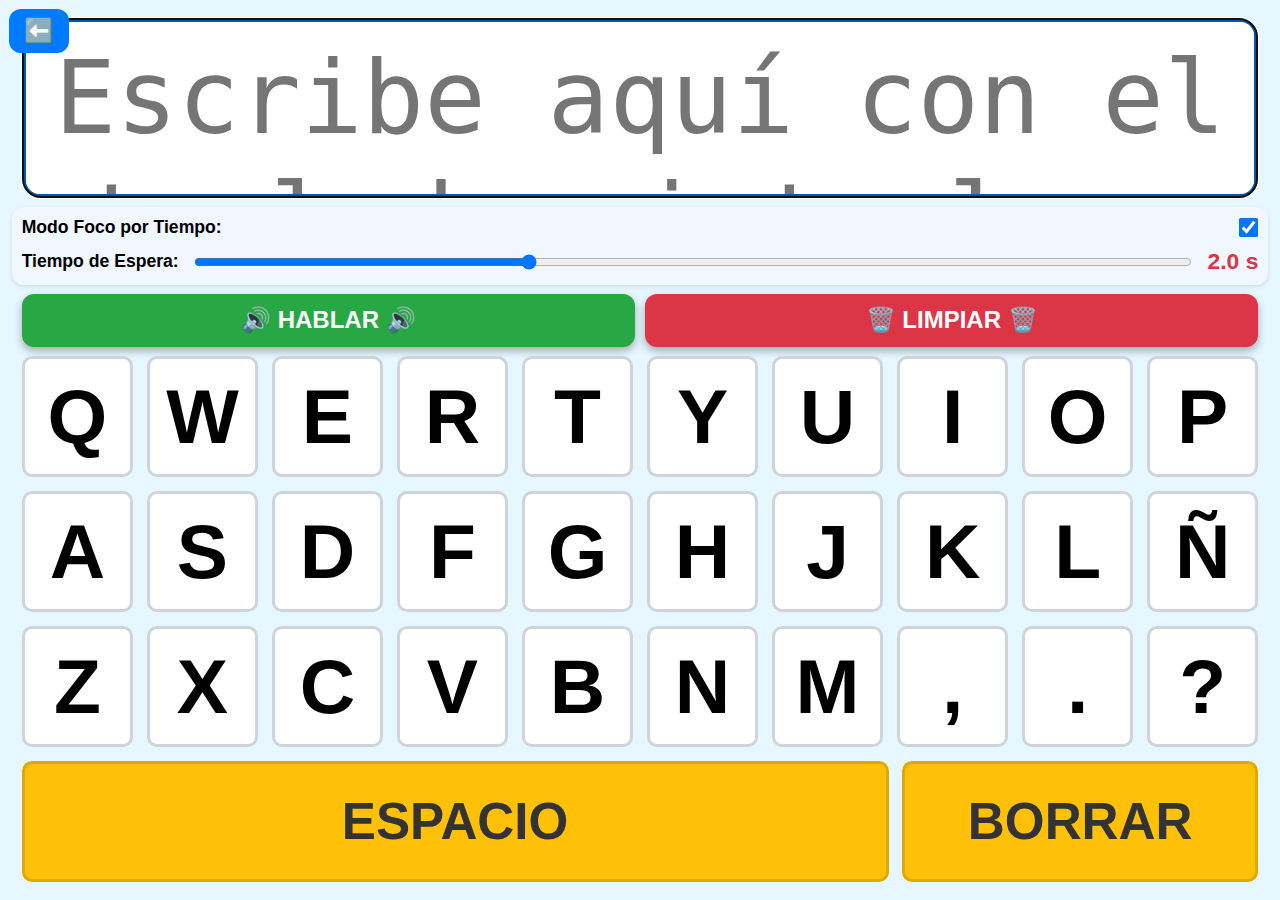
<file: sistema3_virtual.html>
<!DOCTYPE html>
<html lang="es">
<head>
    <meta charset="UTF-8">
    <meta name="viewport" content="width=device-width, initial-scale=1.0">
    <title>🗣️ Eterna Teclado Virtual GIGANTE 🗣️</title>
    <link rel="icon" href="data:image/svg+xml,<svg xmlns=%22http://www.w3.org/2000/svg%22 viewBox=%220 0 100 100%22><text y=%22.9em%22 font-size=%2290%22>🗣️</text></svg>">
    <style>
        /* BASE ERGONÓMICA Y MÁXIMA ESCALA */
        body { 
            font-family: 'Segoe UI', Tahoma, Geneva, Verdana, sans-serif;
            display: flex; 
            flex-direction: column; 
            align-items: center; 
            background-color: #e6f7ff; /* Azul muy claro y suave */
            margin: 0; 
            padding: 1vh; /* Pequeño padding alrededor para respirar */
            height: 100vh;
            box-sizing: border-box;
            overflow: hidden; /* Evitar scroll no deseado */
        }
        
        /* CONTENEDOR PRINCIPAL: Ocupa el 100% del espacio disponible */
        .contenedor-principal {
            width: 100%;
            max-width: 100%;
            height: 100%;
            display: flex;
            flex-direction: column;
            align-items: center;
        }

        /* BOTÓN DE RETROCESO (Ajustado para no estorbar, pero visible) */
        .btn-atras {
            position: absolute;
            top: 1vh;
            left: 1vh;
            font-size: 1.5em;
            padding: 10px 15px;
            border: none;
            background-color: #007bff;
            color: white;
            border-radius: 12px;
            cursor: pointer;
            text-decoration: none;
            line-height: 1;
            z-index: 10;
            transition: background-color 0.1s;
            font-weight: bold;
        }
        .btn-atras:hover {
            background-color: #0056b3;
        }

        /* ÁREA DE TEXTO (GIGANTE) */
        #output { 
            width: 98%; /* Casi 100% del ancho del contenedor */
            height: 20vh; /* Aumento de la altura para el texto */
            margin: 1vh 0; 
            font-size: 8vw; /* Fuente masiva, adaptativa al viewport */
            resize: none; 
            border: 4px solid #0056b3;
            border-radius: 18px;
            padding: 15px; 
            box-sizing: border-box;
            background-color: white;
            text-align: center;
            line-height: 1.2;
        }
        
        /* CONTROLES DE CONFIGURACIÓN */
        .control-config {
            width: 98%;
            display: flex;
            flex-direction: column; 
            gap: 10px;
            margin-bottom: 1vh;
            padding: 10px;
            background-color: #f0f7ff;
            border-radius: 12px;
            box-shadow: 0 2px 4px rgba(0,0,0,0.1);
        }

        .control-focus-mode, .control-velocidad {
            display: flex;
            justify-content: space-between;
            align-items: center;
            font-size: 1.1em;
            font-weight: 600;
        }

        #check-focus-talk {
            transform: scale(1.5); 
            vertical-align: middle;
        }
        
        /* Controles de Velocidad (Slider y Valor) */
        #focus-speed-range {
            flex: 1;
            margin: 0 15px;
            height: 10px;
        }
        #focus-speed-value {
            font-size: 1.3em;
            color: #dc3545;
            min-width: 50px; /* Evita que el texto salte */
            text-align: right;
        }

        /* CONTENEDOR DE BOTONES (HABLAR/LIMPIAR) */
        .boton-contenedor { 
            display: flex; 
            gap: 10px;
            margin-bottom: 1vh; 
            width: 98%;
        }

        /* BOTONES DE ACCIÓN (TTS & LIMPIAR) - ¡MUY GRANDES! */
        .boton-funcional { 
            flex: 1;
            padding: 12px 10px; 
            color: white; 
            border: none; 
            border-radius: 12px; 
            cursor: pointer; 
            transition: background-color 0.1s, transform 0.1s; 
            font-size: 1.5em; /* Tamaño de fuente grande */
            font-weight: bold;
            box-shadow: 0 4px 8px rgba(0,0,0,0.3);
            line-height: 1.2;
        }

        #boton-tts { background-color: #28a745; }
        #boton-tts:hover { background-color: #1e7e34; transform: translateY(-2px); }
        
        #boton-limpiar { background-color: #dc3545; }
        #boton-limpiar:hover { background-color: #c82333; transform: translateY(-2px); }

        /* TECLADO CONTENEDOR */
        #teclado {
            width: 98%; 
            /* Ocupa todo el espacio vertical restante para maximizar el tamaño de las teclas */
            flex-grow: 1; 
            display: flex;
            flex-direction: column;
            gap: 1.5vh; /* Espacio entre filas */
            padding-bottom: 1vh;
        }

        /* FILAS Y TECLAS */
        .tecla-row { 
            display: flex; 
            width: 100%; 
            flex: 1; /* Distribuye el espacio vertical equitativamente */
            gap: 1.5vh; /* Espacio entre teclas */
        }
        
        .tecla { 
            flex: 1;
            font-size: 6vw; /* ¡Tamaño de fuente MASIVO! */
            font-weight: bold;
            cursor: pointer; 
            background-color: #ffffff; 
            border: 3px solid #ced4da; 
            border-radius: 10px; 
            height: auto;
            min-height: 50px;
            display: flex;
            align-items: center;
            justify-content: center;
            transition: background-color 0.1s, box-shadow 0.1s; 
        }
        .tecla:hover { background-color: #e9ecef; }

        /* TECLAS ESPECIALES */
        .tecla-row:last-child .tecla:nth-child(1) { flex: 5; } /* ESPACIO */
        .tecla-row:last-child .tecla:nth-child(2) { flex: 2; } /* BORRAR */
        .tecla-especial { 
            background-color: #ffc107; 
            font-weight: bold; 
            color: #333;
            border-color: #e0a800; 
            font-size: 4vw; /* Un poco más pequeño para caber el texto */
            padding: 0 5px;
        }
        .tecla-especial:hover { background-color: #e0a800; }


        /* ESTILO VISUAL DE FOCO (Para indicar qué tecla se va a pulsar) */
        .tecla.focus-active, .boton-funcional.focus-active {
            box-shadow: 0 0 15px 7px #007bff; /* Sombra azul brillante */
            border-color: #007bff;
            transform: scale(1.03); /* Ligero crecimiento para mayor visibilidad */
            z-index: 5;
        }
        
    </style>
</head>
<body>

    <div class="contenedor-principal">
        <a href="index.html" class="btn-atras" aria-label="Volver al menú principal">⬅️</a>

        <textarea id="output" placeholder="Escribe aquí con el teclado virtual..."></textarea>
        
        <div class="control-config">
            <!-- 1. Checkbox Modo Foco -->
            <div class="control-focus-mode">
                <label for="check-focus-talk">Modo Foco por Tiempo:</label>
                <input type="checkbox" id="check-focus-talk" checked>
            </div>

            <!-- 2. Slider de Velocidad -->
            <div class="control-velocidad">
                <label for="focus-speed-range">Tiempo de Espera:</label>
                <!-- Rango de 500ms (0.5s) a 5000ms (5s) -->
                <input type="range" id="focus-speed-range" min="500" max="5000" step="100" value="2000" aria-label="Selector de tiempo de espera">
                <span id="focus-speed-value">2.0 s</span>
            </div>
        </div>

        <div class="boton-contenedor"> 
            <button id="boton-tts" class="boton-funcional">🔊 HABLAR 🔊</button>
            <button id="boton-limpiar" class="boton-funcional">🗑️ LIMPIAR 🗑️</button>
        </div>

        <div id="teclado">
            <!-- Las filas se llenarán con JS -->
        </div>
    </div>

    <script>
        const output = document.getElementById('output');
        const botonTTS = document.getElementById('boton-tts');
        const botonLimpiar = document.getElementById('boton-limpiar');
        const checkFocusTalk = document.getElementById('check-focus-talk');
        const rangeSpeed = document.getElementById('focus-speed-range');
        const speedValueSpan = document.getElementById('focus-speed-value');
        const tecladoDiv = document.getElementById('teclado');

        // Variables dinámicas para la funcionalidad de Foco por Tiempo
        let dwellTimer = null;
        let currentFocusTime = parseInt(rangeSpeed.value); 
        let currentFocusElement = null;
        let focusMode = checkFocusTalk.checked; 

        // ---------------------------------------------
        // DWELL TIME LOGIC
        // ---------------------------------------------

        function clearDwellTimer() {
            if (dwellTimer) {
                clearTimeout(dwellTimer);
                dwellTimer = null;
            }
            if (currentFocusElement) {
                currentFocusElement.classList.remove('focus-active');
                currentFocusElement = null;
            }
        }

        function startDwellTimer(element, actionFunction) {
            clearDwellTimer();
            if (!focusMode) return; 

            currentFocusElement = element;
            currentFocusElement.classList.add('focus-active');

            // Usamos el valor dinámico del slider (currentFocusTime)
            dwellTimer = setTimeout(() => {
                actionFunction();
                clearDwellTimer();
            }, currentFocusTime);
        }

        // ---------------------------------------------
        // FUNCIONES DE ACCIÓN
        // ---------------------------------------------

        // 1. Lógica de la entrada (Escribir y Borrar)
        function manejarEntrada(tecla) {
            output.focus();
            const start = output.selectionStart;
            const end = output.selectionEnd;
            const currentText = output.value;

            if (tecla === 'ESPACIO') {
                output.value = currentText.substring(0, start) + ' ' + currentText.substring(end);
                output.selectionStart = output.selectionEnd = start + 1;
            } else if (tecla === 'BORRAR') {
                if (start === end && start > 0) {
                    output.value = currentText.substring(0, start - 1) + currentText.substring(end);
                    output.selectionStart = output.selectionEnd = start - 1;
                } else if (start !== end) {
                    output.value = currentText.substring(0, start) + currentText.substring(end);
                    output.selectionStart = output.selectionEnd = start;
                }
            } else {
                output.value = currentText.substring(0, start) + tecla + currentText.substring(end);
                output.selectionStart = output.selectionEnd = start + 1;
            }
        }
        
        // 2. Función de Text-to-Speech (TTS)
        if ('speechSynthesis' in window) {
            const synth = window.speechSynthesis;
            let spanishVoice = null;
            
            const hablarTexto = () => {
                synth.cancel();
                const textoALeer = output.value;
                if (textoALeer.trim() !== '') {
                    if (!spanishVoice) {
                        spanishVoice = synth.getVoices().find(v => v.lang.startsWith('es-'));
                    }
                    const voz = new SpeechSynthesisUtterance(textoALeer);
                    if (spanishVoice) { voz.voice = spanishVoice; } else { voz.lang = 'es-ES'; }
                    voz.rate = 0.9; // Un poco más lento para mejor comprensión
                    synth.speak(voz);
                }
            };
            
            const limpiarTodo = () => {
                synth.cancel();
                output.value = '';
                output.focus();
            };

            // Asegurar que las voces se carguen de manera asíncrona
            const loadVoices = () => {
                spanishVoice = synth.getVoices().find(v => v.lang.startsWith('es-'));
            };
            if (synth.onvoiceschanged !== undefined) {
                synth.onvoiceschanged = loadVoices;
            } else {
                setTimeout(loadVoices, 100); 
            }

            // ---------------------------------------------
            // DIBUJAR TECLADO Y EVENTOS
            // ---------------------------------------------

            // Escuchadores de Click (Funcionalidad normal)
            botonTTS.addEventListener('click', hablarTexto);
            botonLimpiar.addEventListener('click', limpiarTodo);
            
            // Definición de las filas del teclado
            const filas = [
                'Q W E R T Y U I O P',
                'A S D F G H J K L Ñ',
                'Z X C V B N M , . ?',
                'ESPACIO BORRAR'
            ];
            
            // Dibuja el teclado virtual y adjunta Dwell Listeners
            filas.forEach((filaStr, index) => {
                const filaDiv = document.createElement('div');
                filaDiv.classList.add('tecla-row');

                const teclas = filaStr.split(' ');

                teclas.forEach(tecla => {
                    const boton = document.createElement('button');
                    boton.textContent = tecla;
                    boton.classList.add('tecla');
                    if (tecla === 'ESPACIO' || tecla === 'BORRAR') {
                        boton.classList.add('tecla-especial');
                    }
                    
                    // Acción de la tecla
                    const teclaAction = () => manejarEntrada(tecla);

                    // Escuchador de Click (Normal)
                    boton.addEventListener('click', teclaAction);
                    
                    // Escuchadores de Dwell (Foco por Tiempo)
                    boton.addEventListener('mouseenter', () => startDwellTimer(boton, teclaAction));
                    boton.addEventListener('mouseleave', clearDwellTimer);
                    
                    filaDiv.appendChild(boton);
                });
                tecladoDiv.appendChild(filaDiv);
            });
            
            // Escuchadores de Dwell para los botones funcionales
            botonTTS.addEventListener('mouseenter', () => startDwellTimer(botonTTS, hablarTexto));
            botonTTS.addEventListener('mouseleave', clearDwellTimer);
            botonLimpiar.addEventListener('mouseenter', () => startDwellTimer(botonLimpiar, limpiarTodo));
            botonLimpiar.addEventListener('mouseleave', clearDwellTimer);
            
            // Si el modo foco se deshabilita, cancelamos cualquier temporizador
            checkFocusTalk.addEventListener('change', (event) => {
                focusMode = event.target.checked;
                clearDwellTimer();
            });

            // Escuchador para el Slider de Velocidad
            rangeSpeed.addEventListener('input', (event) => {
                currentFocusTime = parseInt(event.target.value, 10);
                // Actualizar el valor mostrado: convertir ms a segundos
                speedValueSpan.textContent = (currentFocusTime / 1000).toFixed(1) + ' s'; 
                clearDwellTimer(); // Limpiar para que el nuevo tiempo se aplique en el siguiente mouseenter
            });


        } else {
            botonTTS.textContent = 'TTS NO SOPORTADO';
            botonTTS.disabled = true;
            output.placeholder = "Tu navegador no soporta la función de voz.";
        }

        // Poner el foco en el área de texto al cargar
        window.onload = function() {
            output.focus();
            // Mostrar el valor inicial del slider
            speedValueSpan.textContent = (rangeSpeed.value / 1000).toFixed(1) + ' s';
        }
    </script>
</body>
</html>
</file>
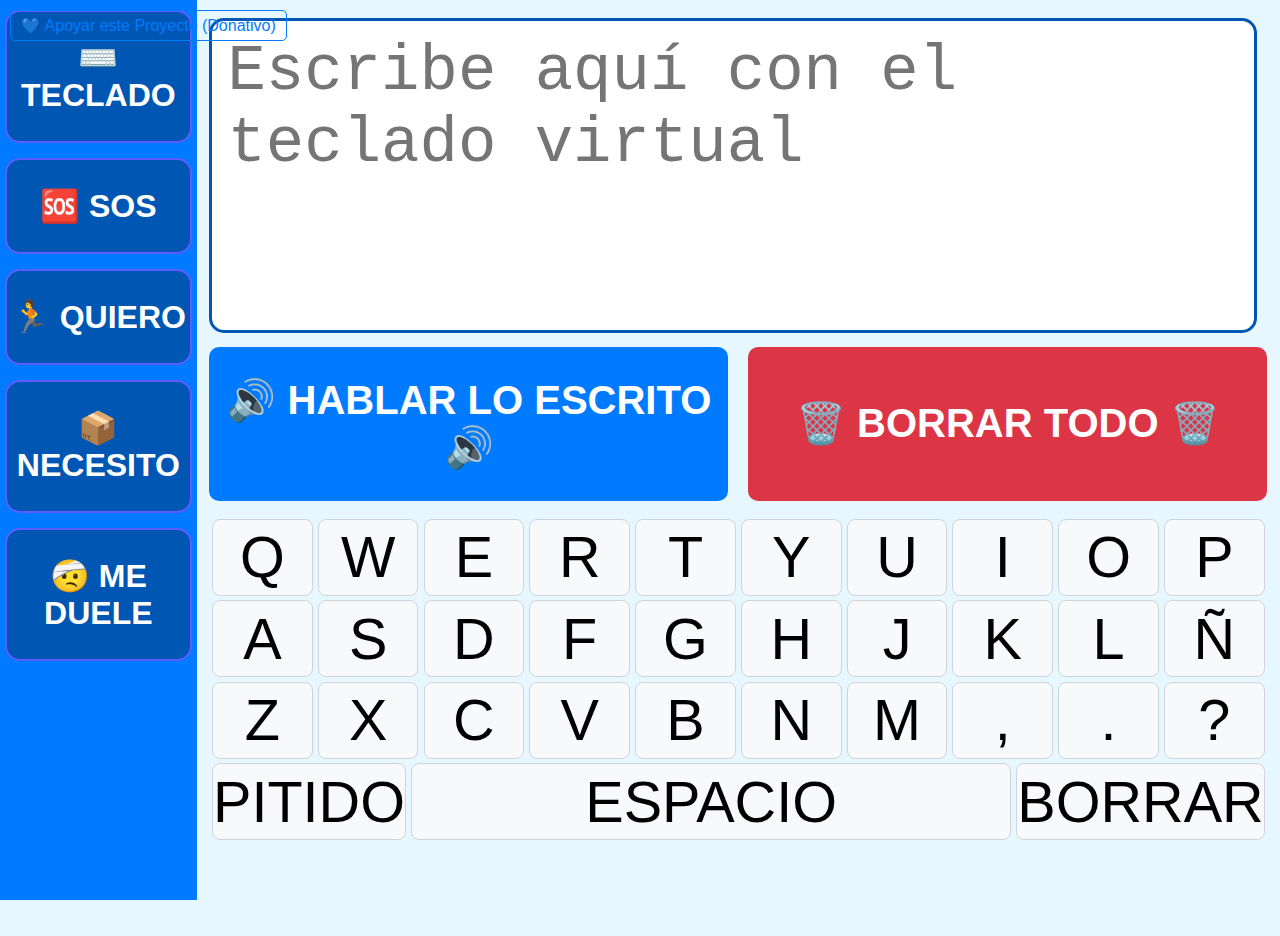
<file: sistema4_completo.html>
<!DOCTYPE html>
<html lang="es">
<head>
    <meta charset="UTF-8">
    <meta name="viewport" content="width=device-width, initial-scale=1.0">
    <title>🗣️ Eterna Keyboard PRO 🗣️</title>
    <link rel="icon" href="data:image/svg+xml,<svg xmlns=%22http://www.w3.org/2000/svg%22 viewBox=%220 0 100 100%22><text y=%22.9em%22 font-size=%2290%22>🗣️</text></svg>">
    <link rel="stylesheet" href="style.css"> 
</head>
<body>
    <div id="main-container">
        <div id="menu-columna">
            <button class="menu-boton" data-vista="teclado">⌨️ TECLADO</button>
            <button class="menu-boton" data-vista="sos">🆘 SOS</button>
            <button class="menu-boton" data-vista="quiero">🏃 QUIERO</button>
            <button class="menu-boton" data-vista="necesito">📦 NECESITO</button>
            <button class="menu-boton" data-vista="dolor">🤕 ME DUELE</button>
        </div>

        <div id="content-columna">
            
            <div id="vista-teclado" class="vista">
                <textarea id="output" placeholder="Escribe aquí con el teclado virtual"></textarea>
                <div class="funcional-contenedor">
                    <button id="boton-tts">🔊 HABLAR LO ESCRITO 🔊</button>
                    <button id="boton-limpiar">🗑️ BORRAR TODO 🗑️</button>
                </div>
                <div id="teclado"></div>
            </div>
            
            <div id="vista-sos" class="vista oculto">
                <h1 class="vista-titulo">🚨 ¡AYUDA, ME SIENTO MAL!</h1>
                <div class="menu-cuadricula">
                    <button class="sub-boton" data-frase="Ayuda, el cojín / almohada está mal.">Cojín/Posición</button>
                    <button class="sub-boton" data-frase="Ayuda, necesito que me cambies de posición.">Necesito Moverme</button>
                    <button class="sub-boton" data-frase="Ayuda, tengo mucho frío.">Tengo Frío</button>
                    <button class="sub-boton" data-frase="Ayuda, tengo mucho calor.">Tengo Calor</button>
                    <button class="sub-boton" data-frase="Ayuda, necesito el extractor de saliva.">Saliva (Extractor)</button>
                    <button class="sub-boton" data-frase="Ayuda, necesito el extractor por tos o mocos.">Tos/Mocos</button>
                    <button class="sub-boton" data-frase="Estoy muy incómoda, revísame ahora.">Estoy Incómodo</button>
                    <button class="sub-boton" data-frase="Tengo náuseas.">Náuseas</button>
                    <button class="sub-boton" data-frase="Demasiada luz o ruido, me molesta.">Luz/Ruido</button>
                </div>
            </div>
            
            <div id="vista-quiero" class="vista oculto">
    
                <h1 class="vista-titulo" style="color: #007bff;">🏃 ¡QUIERO HACER ESTO!</h1>
                <div class="menu-cuadricula">
                    <button class="sub-boton" data-frase="Quiero du-char-me o que me ayuden con el aseo.">Ducha/Aseo</button>
                    <button class="sub-boton" data-frase="Quiero ir al sofá ahora.">Sofá</button>
                    <button class="sub-boton" data-frase="Quiero ir al balcón o al exterior un rato.">Balcón/Exterior</button>
                    
                    <button class="sub-boton" data-frase="Quiero ver la televisión ahora.">TV</button>
                    <button class="sub-boton" data-frase="Quiero escuchar música.">Música</button>
                    <button class="sub-boton" data-frase="Quiero que me leas algo o leer un libro.">Leer</button>
                    
                    <button class="sub-boton" data-frase="Quiero pañuelos por favor.">Pañuelos</button>
                    <button class="sub-boton" data-frase="Quiero que me ayudes a escribir algo.">Escribir</button>
                    <button class="sub-boton" data-frase="Quiero recibir una visita o hacer una llamada.">Visita/Llamada</button>
                </div>
            </div>
            <div id="vista-necesito" class="vista oculto">
    
                <h1 class="vista-titulo" style="color: #009933;">📦 ¡NECESITO ALGO!</h1>
                <div class="menu-cuadricula">
                    <button class="sub-boton" data-frase="Necesito beber algo, por favor.">Bebida</button>
                    <button class="sub-boton" data-frase="Necesito comer algo ahora.">Comer</button>
                    <button class="sub-boton" data-frase="Necesito un cambio de pañal.">Pañal</button>
                    
                    <button class="sub-boton" data-frase="Necesito mis medicinas o pastillas.">Medicinas</button>
                    <button class="sub-boton" data-frase="Necesito cambiar mi ropa o sábanas, están sucias">Limpieza (Ropa)</button>
                    <button class="sub-boton" data-frase="Necesito abrir o cerrar la ventana.">Ventana/Aire</button>
                    
                    <button class="sub-boton" data-frase="Se me ha caído algo al suelo.">Se ha caído</button>
                    <button class="sub-boton" data-frase="Necesito mi teléfono.">Teléfono</button>
                    <button class="sub-boton" data-frase="Necesito que me des un masaje.">Masaje</button>
                </div>
            </div>
            <div id="vista-dolor" class="vista oculto">
    
                <h1 class="vista-titulo" style="color: #dc3545;">🤕 ¡ME DUELE AQUÍ!</h1>
                <div class="menu-cuadricula">
                    <button class="sub-boton" data-frase="Me duele mucho la cabeza.">Cabeza</button>
                    <button class="sub-boton" data-frase="Me duele mucho el cuello.">Cuello</button>
                    <button class="sub-boton" data-frase="Me duele mucho la espalda.">Espalda</button>
                    
                    <button class="sub-boton" data-frase="Me duele el culo o la zona del pañal.">Culo</button>
                    <button class="sub-boton" data-frase="Me duele la pierna derecha.">Pierna Derecha</button>
                    <button class="sub-boton" data-frase="Me duele la pierna izquierda.">Pierna Izquierda</button>
                    
                    <button class="sub-boton" data-frase="Me duele el brazo derecho.">Brazo Derecho</button>
                    <button class="sub-boton" data-frase="Me duele el brazo izquierdo.">Brazo Izquierdo</button>
                    <button class="sub-boton" data-frase="Me duele mucho la barriga o el estómago.">Barriga</button>
                </div>
            </div>

        </div>
    </div>
    
    <script src="script.js"></script> 
    <a href="https://www.paypal.com/cgi-bin/webscr?cmd=_donations&business=TU_CORREO_ELECTRONICO_AQUI&item_name=Apoyo Comunicador Eterna&currency_code=EUR" target="_blank" style="position: absolute; top: 10px; left: 10px; font-size: 16px; color: #007bff; text-decoration: none; padding: 5px 10px; border: 1px solid #007bff; border-radius: 5px; z-index: 1000;" title="Apoya el proyecto Comunicador Eterna">
        💙 Apoyar este Proyecto (Donativo)
    </a>
</body>
</html>
</file>
<file: index_styles.css>
/* ------------------------------------- */
/* --- BASE GENERAL --- */
/* ------------------------------------- */
body {
    font-family: 'Inter', 'Segoe UI', Tahoma, Geneva, Verdana, sans-serif;
    background-color: #f0f7ff; /* Azul pastel muy claro, base limpia */
    color: #333d47; /* Texto azul oscuro (Navy Blue), elegante */
    line-height: 1.6;
    margin: 0;
    padding: 0;
    transition: background-color 0.3s; /* Transición general de fondo */
}

/* Ocultar elementos para SEO/Accesibilidad */
.visually-hidden {
    position: absolute;
    width: 5px;
    height: 5px;
    height: 5px;
    margin: -1px;
    padding: 0;
    overflow: hidden;
    clip: rect(0, 0, 0, 0);
    border: 0;
}


/* Contenedor principal para centrar el contenido */
main {
    max-width: 100%; /* Un poco más ancho para más espacio */
    margin: 0 auto;
    padding: 20px 30px 60px 30px; /* Más padding en general */
}

/* ------------------------------------- */
/* --- CABECERA Y NAVEGACIÓN --- */
/* ------------------------------------- */

/* Header general (Contenedor superior) */
header {
    background: linear-gradient(135deg, #ffffff, #e6f7ff); /* Degradado suave */
    padding-top: 15px !important; 
    padding-bottom: 15px !important;
    border-bottom: 5px solid #0056b3; /* Línea azul oscuro fuerte */
    box-shadow: 0 4px 15px rgba(0, 0, 0, 0.1);
    text-align: center;
}


/* Contenedor FLEX: LOGO | TÍTULO/NAV */
.header-content {
    display: flex;
    justify-content: space-between;
    align-items: center;
    max-width: 1200px; /* Súbelo de 1000 a 1200 */
    margin: 0 auto;
    padding: 0 30px;
    flex-wrap: wrap;
}

.btn-atras,#btn-atras{
    font-size: xxx-large;

}
.campoDeTexto,#campoDeTexto {
    padding: 12px 20px;
    align-items: center;
    float: none;
    min-width: 60%;
    font-size: xxx-large;
    border-radius: 20px; 
    box-shadow: 0 6px 12px rgba(0, 0, 0, 0.2);
}
/* 1. LOGO */
.logo-area {
    display: flex;
    align-items: center;
}
.logo-area img {
    max-width: 280px !important; /* Lo que pedías, un pelín más grande */
    height: auto;
    padding-top: 15px; /* Para que no esté pegado al borde superior */
}

/* 2. NUEVO CONTENEDOR para TÍTULO y NAV (Ocupa el espacio restante) */
.title-and-nav-area {
    display: flex;
    flex-direction: column; /* Apila Título y Nav verticalmente */
    align-items: center; /* Centra el contenido (Título y Nav) */
    flex-grow: 1; /* Ocupa el espacio que queda en la cabecera */
    margin-left: 20px;
}

/* 2. TÍTULO: El "Encanto" */
.main-title {
    color: #007bff; /* Azul vibrante */
    font-family: 'Arial Black', sans-serif;
    font-size: 3em; 
    font-weight: 900;
    margin: 0 0 10px 0; /* Margen debajo del título, 0 a los lados */
    text-align: center;
    text-shadow: 
        1px 1px 0 #0056b3,  
        2px 2px 0 #0056b3,
        3px 3px 5px rgba(0, 0, 0, 0.3); 
}

/* 3. NAVEGACIÓN (Menú debajo del título, centrado) */
nav {
    display: flex; 
    gap: 12px; 
    padding: 8px 15px;
    background-color: #007bff; 
    border-radius: 20px; 
    box-shadow: 0 6px 12px rgba(0, 0, 0, 0.2); 
}
nav a {
    color: #e6f7ff; 
    text-decoration: none;
    font-weight: 700;
    padding: 8px 18px; 
    border-radius: 15px;
    transition: background-color 0.2s, color 0.2s, transform 0.1s, box-shadow 0.2s;
    font-size: 1em;
    border: 1px solid transparent;
}
nav a:hover {
    background-color: #ffffff; 
    color: #0056b3; 
    transform: translateY(-3px); 
    box-shadow: 0 3px 8px rgba(0, 0, 0, 0.2);
    border: 1px solid #0056b3;
}

/* ------------------------------------- */
/* --- CONTENIDO PRINCIPAL --- */
/* ------------------------------------- */

/* Títulos de sección */
h1, h2 {
    text-align: center; /* ¡Esto lo llevará al sitio! */
    color: #0056b3;
    border-bottom: 2px solid #a8c1e4;
    padding-bottom: 12px;
    margin-top: 20px;
    width: 100%;
}
h3 {
    color: #0056b3;
    border-bottom: 2px solid #a8c1e4;
    display: flex;          /* ¡Zaska! Activamos el motor flex */
    justify-content: center; /* Centrado horizontal */
    align-items: center;    /* Centrado vertical */
    text-align: center;     /* Por si acaso el texto tiene varias líneas */
    width: 100%;            /* Para que ocupe todo el ancho y sepa dónde está el centro */
    margin: 20px auto;      /* Le damos aire por arriba y abajo */
    gap: 10px;              /* Por si le pones algún icono al lado */
}

p {
    margin-bottom: 25px;
    font-size: 1.15em;
    color: #495057;
}

/* Separador horizontal decorativo */
hr {
    border: 0;
    height: 4px;
    background-image: linear-gradient(to right, rgba(0, 0, 0, 0), #007bff, #0056b3, #007bff, rgba(0, 0, 0, 0));
    margin: 60px 0;
    border-radius: 2px;
}

/* ------------------------------------- */
/* --- BOTONES DE SISTEMAS DISPONIBLES (GRID) --- */
/* ------------------------------------- */
#sistemas-botones {
    display: grid;
    /* Esto obliga a que siempre se repartan el espacio de forma fluida */
    grid-template-columns: repeat(auto-fit, minmax(240px, 1fr));
    gap: 20px;
    width: 100%;
    max-width: 1200px; /* Evita que en pantallas de 2000px se estiren demasiado */
    margin: 0 auto;
}
#sistemas-botones button {
    /* --- Geometría y Responsive --- */
    width: 100%;
    box-sizing: border-box; /* Fundamental para que el padding no rompa el ancho */
    padding: 25px; /* Un pelín menos que antes para que respire en el móvil */
    min-height: 140px;
    /* --- Apariencia y Estilo --- */
    font-size: 1.1em;
    border-radius: 15px;
    cursor: pointer;
    border: 1px solid #cceeff;
    background-color: #ffffff;
    box-shadow: 0 8px 20px rgba(0, 0, 0, 0.15);
    text-align: left;
    /* --- Disposición Interna --- */
    display: flex;
    flex-direction: column;
    justify-content: space-between;
    position: relative;
    overflow: hidden;
    /* --- Animación --- */
    transition: all 0.35s cubic-bezier(0.25, 0.8, 0.25, 1);
}

/* Estilo para los iconos de los botones: ¡AQUÍ ESTÁ EL CAMBIO DE TAMAÑO! */
.button-icon {
    font-size: 2.5em; /* Aumentamos el tamaño de los iconos (emojis) */
    line-height: 1;
    margin-right: 15px; /* Separación del texto */
    display: inline-block; /* Para que el tamaño se aplique bien */
    transition: transform 0.3s;
}

/* Contenedor del título y el ícono dentro del botón */
#sistemas-botones button strong {
    color: #0056b3; 
    font-size: 1.3em;
    font-weight: 800;
    margin-bottom: 5px;
    z-index: 3;
    display: flex; /* Para alinear el ícono con el texto fuerte */
    align-items: center;
}

/* Efecto de fondo sutil al hacer hover */
#sistemas-botones button::before {
    content: '';
    position: absolute;
    top: 0;
    left: 0;
    width: 100%;
    height: 100%;
    background: rgba(0, 123, 255, 0);
    transition: background 0.3s;
    z-index: 1;
    pointer-events: none;
}
#sistemas-botones button:hover::before {
    background: rgba(0, 123, 255, 0.1); 
}

#sistemas-botones button:hover {
    background-color: #007bff; 
    color: white;
    transform: translateY(-10px) scale(1.02); 
    box-shadow: 0 20px 40px rgba(0, 0, 0, 0.4); 
    z-index: 2; 
}
#sistemas-botones button:hover .button-icon {
    transform: scale(1.1); /* Efecto en el icono al hacer hover */
}

#sistemas-botones button small {
    display: block;
    margin-top: 10px;
    font-size: 0.95em; 
    color: #6c757d; 
    font-weight: 400;
    z-index: 3; 
}
#sistemas-botones button:hover small {
    color: #cceeff; 
}
#sistemas-botones button:hover strong {
    color: #ffffff; 
}


/* ------------------------------------- */
/* --- RESPONSIVE (Ajuste para móviles) --- */
/* ------------------------------------- */
@media (max-width: 992px) {
    .main-title {
        font-size: 2.2em;
    }
}

@media (max-width: 768px) {
    /* Ajuste para móviles */
    
    .header-content {
        flex-direction: column; 
        align-items: center; 
        padding-bottom: 10px;
    }
    
    /* El logo va solo en la primera línea */
    .logo-area {
        order: 1; 
        width: 100%;
        justify-content: center; 
        margin-bottom: 15px; 
    }
    .logo-area img {
        max-width: 150px; 
    }

    /* El contenedor de TÍTULO y NAV va debajo del logo */
    .title-and-nav-area {
        order: 2;
        width: 100%;
        margin-left: 0; /* Quitar el margen de escritorio */
    }

    .main-title {
        width: 100%;
        font-size: 2em; 
        margin: 10px 0 20px 0; 
    }
    
    nav {
        width: 100%;
        justify-content: space-around; 
        padding: 8px 10px;
        border-radius: 10px;
    }
    nav a {
        font-size: 0.85em;
        padding: 8px 8px;
    }
    
    main {
        padding: 15px 15px 40px 15px;
    }
    #sistemas-botones {
        grid-template-columns: 1fr; 
    }
}
@media (max-width: 600px) {
    .boton-version {
        width: 100%;
        margin-bottom: 10px;
    }
}
@media (max-width: 480px) {
    nav {
        flex-wrap: wrap; 
        gap: 5px; 
    }
    nav a {
        flex-grow: 1; 
        text-align: center;
    }
    .button-icon {
        font-size: 2em; /* Reducimos un poco el icono en móviles muy pequeños */
        margin-right: 10px;
    }
}

.menu-cuadricula {
            display: grid;
            grid-template-columns: repeat(3, 1fr); /* 3 columnas */
            gap: 20px;
            max-width: 1200px;
            margin: 0 auto;
        }
        /* Botones de submenú (MÁS ALTOS) */
        .sub-boton {
            padding: 40px 15px; /* AUMENTADO: Mucho más altos */
            font-size: 1.1em;
            font-weight: bold;
            border: none;
            border-radius: 10px;
            background-color: #f0f0f0;
            cursor: pointer;
            box-shadow: 0 4px 6px rgba(0, 0, 0, 0.1);
            transition: background-color 0.2s;
        }
        .vista.oculto { display: none; }

        /* Botones del menú principal (MÁS ALTOS y con color) */
        #menu-inicial .sub-boton { 
            background-color: #007bff; 
            color: white; 
            padding: 60px 15px; /* MÁS ALTOS Y VISIBLES para la navegación principal */
            font-size: 1.4em; 
        }

        /* ESTILO DEL BOTÓN DE VOLVER (Punto solicitado) */
        .btn-volver {
            display: inline-block; /* Se comporta como un botón/bloque */
            margin-top: 50px; 
            width: 300px; /* Ancho fijo para ser prominente pero no invasivo */
            padding: 20px;
            font-size: 1.1em;
            font-weight: bold;
            border: 2px solid #ccc;
            border-radius: 10px;
            background-color: #fff;
            cursor: pointer;
            text-decoration: none; /* Quitamos el subrayado del enlace */
            color: #333;
            box-shadow: 0 2px 4px rgba(0, 0, 0, 0.1);
        }

        /*pagina informacion*/
        .instrucciones-grid {
    display: grid;
    grid-template-columns: repeat(auto-fit, minmax(280px, 1fr));
    gap: 20px;
}

.card-instruccion {
    background: #fff;
    border-radius: 15px;
    padding: 20px;
    box-shadow: 0 4px 15px rgba(0,0,0,0.1);
    border: 2px solid #e6f7ff;
    transition: transform 0.3s;
    text-align: center;
}

.card-instruccion:hover {
    transform: translateY(-5px);
    border-color: #007bff;
}

.card-instruccion img {
    width: 100%; /* Para que todas tengan el mismo ancho relativo */
    height: 180px; /* Altura fija para uniformidad */
    object-fit: contain; /* Para que no se deformen */
    margin-bottom: 15px;
    border-radius: 10px;
}

.card-instruccion strong {
    display: block;
    color: #0056b3;
    font-size: 1.2em;
    margin-bottom: 10px;
}

.card-instruccion small {
    color: #495057;
    font-size: 0.95em;
    line-height: 1.4;
}
    </style>
</file>
<file: style.css>
/* --- BASE GENERAL --- */
body { 
    font-family: 'Segoe UI', Tahoma, Geneva, Verdana, sans-serif;
    background-color: #e6f7ff; /* Azul pastel muy claro */
    margin: 0; 
    height: 100vh;
    overflow: hidden; 
}

/* --- ESTRUCTURA DE DOS COLUMNAS (MAIN APP) --- */
#main-container {
    display: flex; /* Divide el contenedor principal en dos */
    height: 100%;
}

/* COLUMNA IZQUIERDA: MENÚS */
#menu-columna {
    width: 15%; /* Ocupa el 15% del ancho */
    display: flex;
    flex-direction: column;
    padding: 10px 5px;
    background-color: #007bff; /* Fondo azul para destacar el menú */
    gap: 15px;
}

.menu-boton {
    padding: 3vh 0;
    font-size: 2.5vw;
    font-weight: bold;
    color: white;
    background-color: #0056b3;
    border: 2px solid #5d5dff;
    border-radius: 15px;
    cursor: pointer;
    transition: background-color 0.1s;
}
.menu-boton:hover { background-color: #003d80; }

/* COLUMNA DERECHA: CONTENIDO (TECLADO/SUBMENÚS) */
#content-columna {
    width: 85%; /* Ocupa el 85% del ancho */
    padding: 2vh 1vw;
    display: flex;
    flex-direction: column;
    height: 100%; /* ¡CRÍTICO! OCUPA TODA LA ALTURA DISPONIBLE */
    gap: 1.5vh;
}

/* --- ESTILOS DE VISTAS (Comunes) --- */
.vista {
    display: flex;
    flex-direction: column;
    gap: 1.5vh;
    width: 100%;
}
.oculto {
    display: none !important;
}

/* --- ESTILOS DE LA VISTA DEL TECLADO --- */
#output { 
    width: 99%; 
    height: 35vh;
    font-size: 5vw; 
    resize: none; 
    border: 3px solid #0056b3; 
    border-radius: 15px; 
    padding: 15px; 
    box-sizing: border-box; 
    background-color: white; 
}

.funcional-contenedor { 
    display: flex; 
    gap: 20px; 
    width: 100%; 
    min-height: 2vh; /* Altura de los botones grandes */
}

#boton-tts, #boton-limpiar { 
    flex: 1; 
    padding: 30px 10px; 
    font-size: 40px; 
    color: white; 
    border: none; 
    border-radius: 10px; 
    font-weight: bold; 
    height: 100%;
    cursor: pointer; 
}
#boton-tts { background-color: #007bff; }
#boton-tts:hover { background-color: #0056b3; }
#boton-limpiar { background-color: #dc3545; }
#boton-limpiar:hover { background-color: #bd2130; }

/* --- ESTILOS DEL TECLADO --- */
#teclado {
    width: 100%;
    flex-grow: 1; /* Para que el teclado ocupe el espacio restante */
    display: flex;
    flex-direction: column;
    justify-content: space-between;
}
.tecla-row { 
    display: flex; 
    width: 100%; 
    flex-grow: 1; 
    margin-bottom: 0.5vh; 
}
.tecla { 
    flex: 1; 
    padding: 0;
    font-size: 4.5vw; 
    margin: 0.5vh 0.2vw; 
    background-color: #f8f9fa; 
    border: 1px solid #ced4da; 
    border-radius: 8px; 
    height: 100%;
    display: flex;
    align-items: center;
    justify-content: center;
    cursor: pointer; 
}
.tecla:hover { background-color: #e9ecef; }
.tecla-especial { background-color: #8ac6ff; }
.tecla-especial:hover { background-color: #66b3ff; }

/* Ajustes de teclas especiales (igual que en la versión sencilla) */
.tecla-row:last-child .tecla:nth-child(1) { flex: 0.1; } /* Pitido (asumo que es el primero) */
.tecla-row:last-child .tecla:nth-child(2) { flex: 6; } /* ESPACIO */
.tecla-row:last-child .tecla:nth-child(3) { flex: 1.5; } /* Borrar */

/* --- ESTILOS DE SUBMENÚS (Cuadrícula) --- */

.vista-titulo {
    font-size: 5vw;
    color: #dc3545; /* Rojo de alarma */
    margin-bottom: 2vh;
    text-align: center;
}

.menu-cuadricula {
    display: grid;
    /* 3 columnas de igual tamaño */
    grid-template-columns: repeat(3, 1fr); 
    /* Las filas se ajustan solas (auto) */
    grid-gap: 20px; 
    flex-grow: 1; 
}

.sub-boton {
    padding: 30px;
    font-size: 3.5vw;
    font-weight: bold;
    border-radius: 15px;
    border: none;
    cursor: pointer;
    background-color: #8ac6ff; /* Amarillo para destacar las opciones */
    color: #343a40;
    transition: background-color 0.1s;
}
.sub-boton:hover {
    background-color: #66b3ff;
}

/* --- ESTILO COMPARTIDO PARA LAS ÁREAS DE TEXTO DE SUBMENÚS --- */
.output-sub { 
    width: 99%; 
    height: 18vh;
    font-size: 6vw; 
    resize: none; 
    border: 3px solid #0056b3; 
    border-radius: 15px; 
    padding: 15px; 
    box-sizing: border-box; 
    background-color: white; 
}
/* APLICAMOS LOS ESTILOS DE TTS/LIMPIAR A LOS NUEVOS BOTONES */
#boton-tts-sos, #boton-limpiar-sos { 
    flex: 1; 
    padding: 30px 10px; 
    font-size: 40px; 
    color: white; 
    border: none; 
    border-radius: 10px; 
    font-weight: bold; 
    height: 100%;
    cursor: pointer; 
}
#boton-tts-sos { background-color: #007bff; }
#boton-tts-sos:hover { background-color: #0056b3; }
#boton-limpiar-sos { background-color: #dc3545; }
#boton-limpiar-sos:hover { background-color: #bd2130; }
</file>
